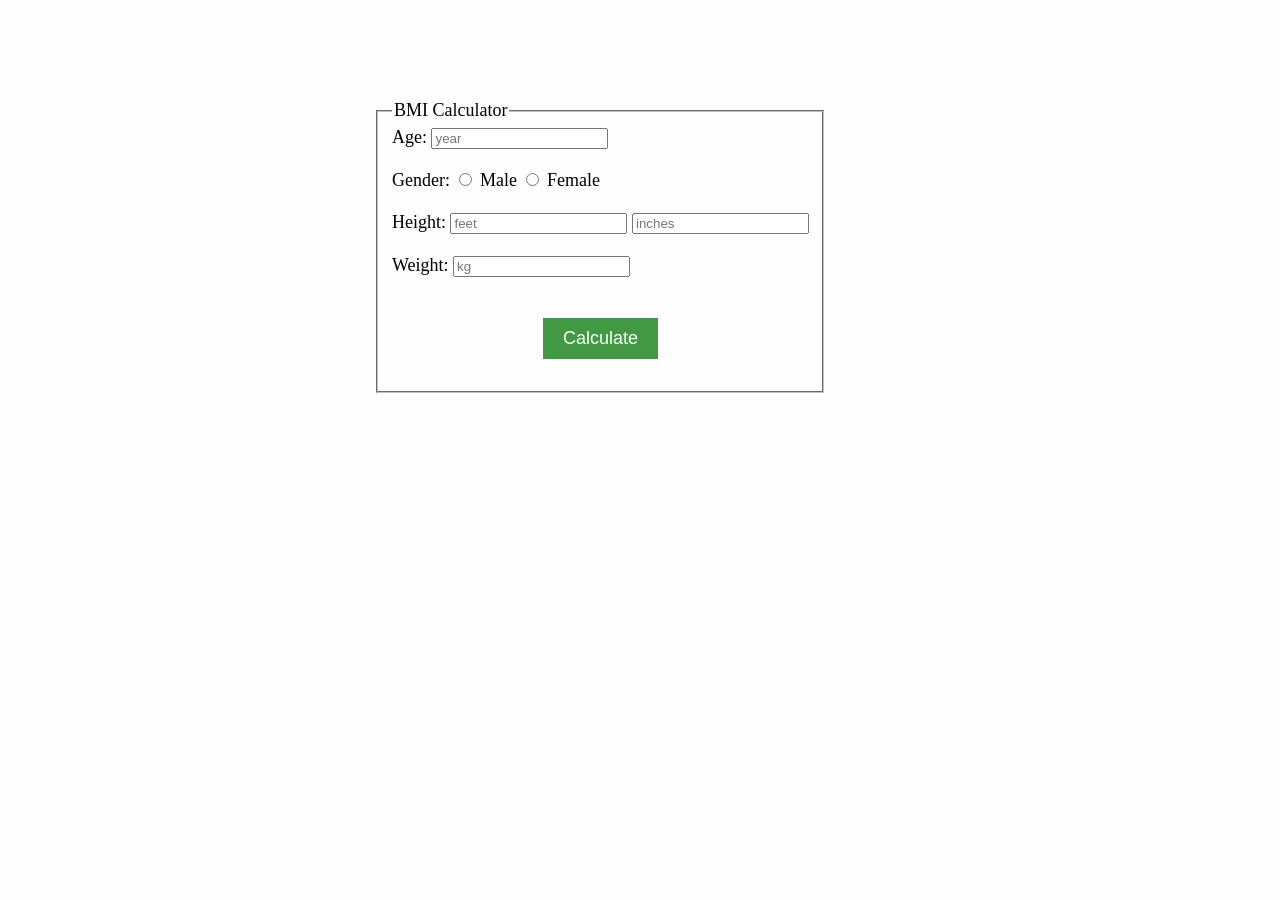
<file: BMI Calculator/index.html>
<!DOCTYPE html>
<html>
<head>
    <title>BMI Calculator</title>
    <link rel="stylesheet" href="style.css">
    <script src="script.js" defer></script>
</head>
<body>
    <div class="cal">
        <fieldset>
            <legend>BMI Calculator</legend>
            <label for="age">Age: </label>
            <input type="number" id="age" placeholder="year"><br><br>

            <label for="gender">Gender: </label>
            <input type="radio" id="male" name="gender" value="male">
            <label for="male">Male</label>
            <input type="radio" id="female" name="gender" value="female">
            <label for="female">Female</label><br><br>

            <label for="Height">Height: </label>
            <input type="number" id="height_feet" placeholder="feet">
            <input type="number" id="height_inch" placeholder="inches"><br><br>

            <label for="weight">Weight: </label>
            <input type="number" id="weight_kg" placeholder="kg"><br><br>

            <button id="btncal">Calculate</button>
        </fieldset>
        <fieldset id="bmr_fieldset">
            <legend>BMR</legend>
            <p id="bmr_result"></p>
        </fieldset>
    </div>
    <div id="result">
            <h2 id="bmi_result"></h2>
    </div>
</body>
</html>
</file>
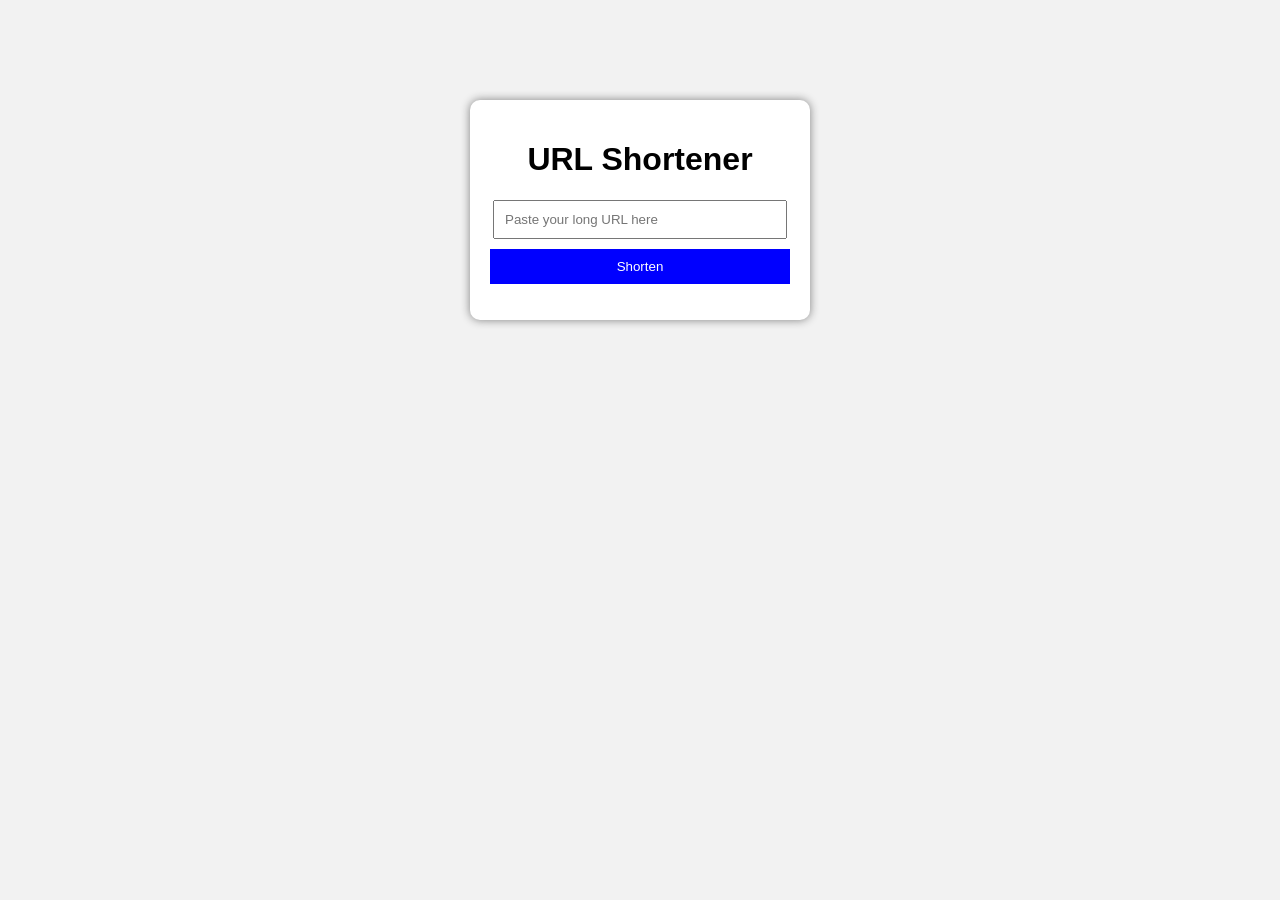
<file: Deploy/index.html>
<!DOCTYPE html>
<html>
<head>
  <title>My URL Shortener</title>
  <link rel="stylesheet" href="style.css">
</head>
<body>

  <div class="container">
    <h1>URL Shortener</h1>

    <input type="text" id="longUrl" placeholder="Paste your long URL here">
    <button onclick="shortenUrl()">Shorten</button>

    <p id="result"></p>
  </div>

  <script src="script.js"></script>
</body>
</html>
</file>
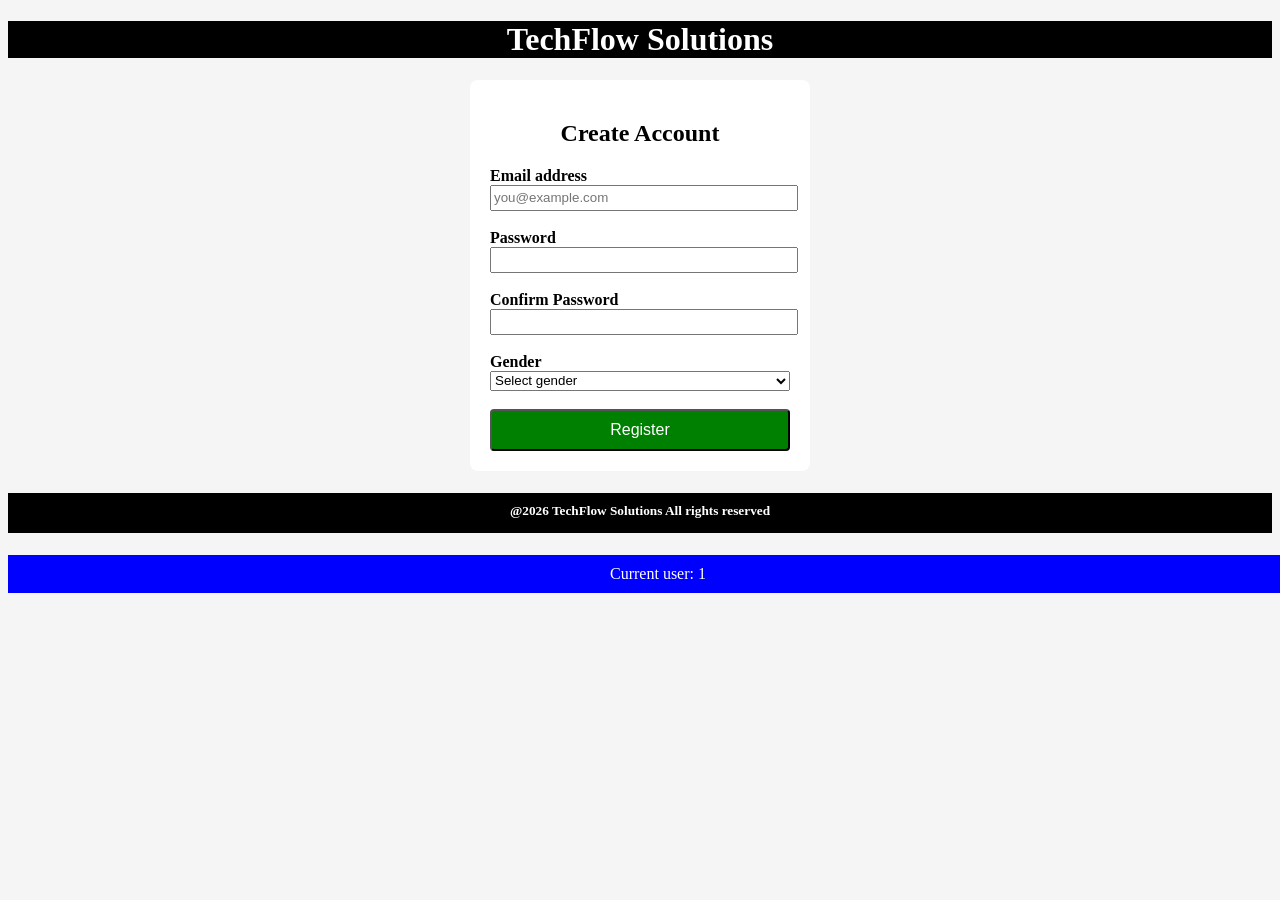
<file: lab performance 1/index.html>
<!DOCTYPE html>
<html lang="en">
<head>
    <title>Lab Performance 1</title>
    <link rel="stylesheet" href="style.css">
</head>
<body style="background-color: whitesmoke;">
    <h1> TechFlow Solutions </h1>
    <form class="regForm">
        <h2>Create Account</h2>

        <label for="email"><b>Email address</b></label><br>
        <input type="email" id="email" name="email" placeholder="you@example.com" required>
        <br><br>

        <label for="password"><b>Password</b></label><br>
        <input type="password" id="password" name="password" required >
        <br><br>

        <label for="confirm-password"><b>Confirm Password</b></label><br>
        <input type="password" id="confirm-password" name="confirm-password" required >
        <br><br>

        <label for="gender"><b>Gender</b></label><br>
        <select id="gender" name="gender" required >
            <option value="">Select gender</option>
            <option value="male">Male</option>
            <option value="female">Female</option>
            <option value="other">Other</option>
        </select>
        <br><br>
        <button type="submit">Register</button>
    </form>
    <h5>@2026 TechFlow Solutions All rights reserved</h5>
    <footer> Current user: 1 </footer>
</body>
</html>
</file>
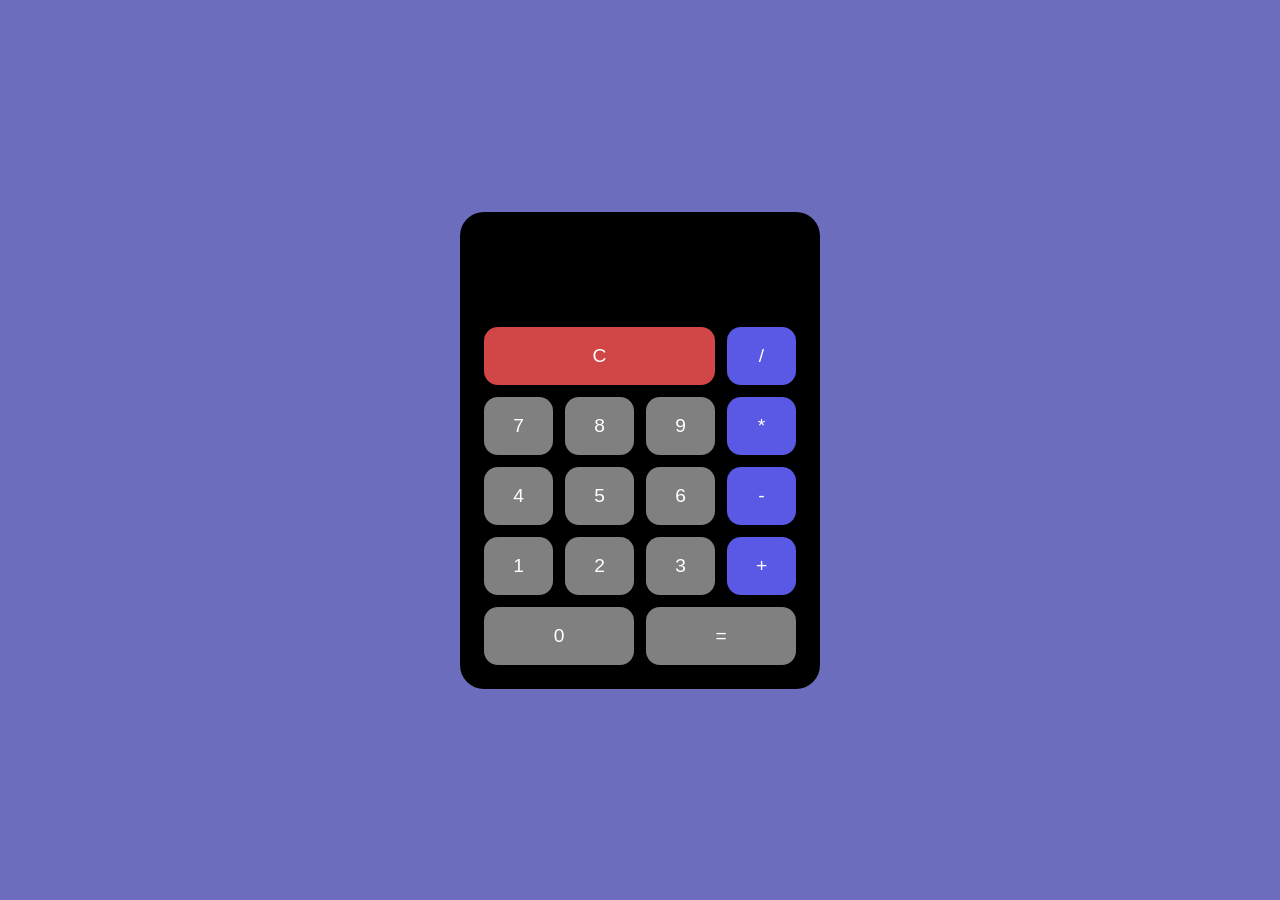
<file: Mid JS Calculator/index.html>
<!DOCTYPE html>
<html>
<head>
    <title>Calculator</title>
    <style>
        * {
            box-sizing: border-box;
        }

        body {
            margin: 0;
            min-height: 100vh;
            display: flex;
            justify-content: center;
            align-items: center;
            background:  rgb(109, 109, 190);
            font-family: Arial, sans-serif;
            color: white;
        }

        .cal {
            width: min(360px, 92vw);
            background: black;
            border-radius: 24px;
            padding: 24px;
            display: grid;
            gap: 18px;
        }

        .cal__screen {
            width: 100%;
            padding: 18px 16px;
            border-radius: 16px;
            border: none;
            background: black;
            color: white;
            font-size: 2rem;
            text-align: right;
        }

        .cal__buttons {
            display: grid;
            grid-template-columns: repeat(4, 1fr);
            gap: 12px;
        }

        .btn {
            padding: 18px 0;
            border: none;
            border-radius: 14px;
            font-size: 1.2rem;
            cursor: pointer;
            color: white;
            background: gray;
        }

        .btn--operator {
            background: rgb(89, 89, 230);
        }

        .btn--wide {
            grid-column: span 3;
        }
        .btn--ewide {
            grid-column: span 2;
        }

        .btn--clear {
            background: rgb(209, 70, 70);
        }

        .btn--equals {
            background: green;
        }
    </style>
</head>
<body>
    <div class="cal" id="cal">
        <input class="cal__screen" id="display" type="text" readonly value="" aria-label="Calculator display" />
        <div class="cal__buttons">
            <button class="btn btn--clear btn--wide" data-action="clear">C</button>
            <button class="btn btn--operator" data-value="/">/</button>

            <button class="btn" data-value="7">7</button>
            <button class="btn" data-value="8">8</button>
            <button class="btn" data-value="9">9</button>

            <button class="btn btn--operator" data-value="*">*</button>

            <button class="btn" data-value="4">4</button>
            <button class="btn" data-value="5">5</button>
            <button class="btn" data-value="6">6</button>

            <button class="btn btn--operator" data-value="-">-</button>

            <button class="btn" data-value="1">1</button>
            <button class="btn" data-value="2">2</button>
            <button class="btn" data-value="3">3</button>
            
            <button class="btn btn--operator" data-value="+">+</button>

            
            <button class="btn btn--ewide" data-value="0">0</button>
            <button class="btn btn--ewide" data-action="equals">=</button>
            
        </div>
    </div>

    <script>
        const display = document.getElementById('display');
        const buttons = document.querySelectorAll('#cal .btn');

        function appendInput(value) {
            display.value += value;
        }

        function clearDisplay() {
            display.value = '';
        }

        function calculateResult() {
            try {
                const expression = display.value.trim();
                if (!expression) {
                    return;
                }

                const result = eval(expression);
                display.value = String(result);
            } catch (error) {
                display.value = 'Error';
            }
        }

        buttons.forEach(button => {
            button.addEventListener('click', () => {
                const action = button.dataset.action;
                const value = button.dataset.value;

                if (action === 'clear') {
                    clearDisplay();
                    return;
                }

                if (action === 'equals') {
                    calculateResult();
                    return;
                }

                if (value) {
                    appendInput(value);
                }
            });
        });
    </script>
</body>
</html>
</file>
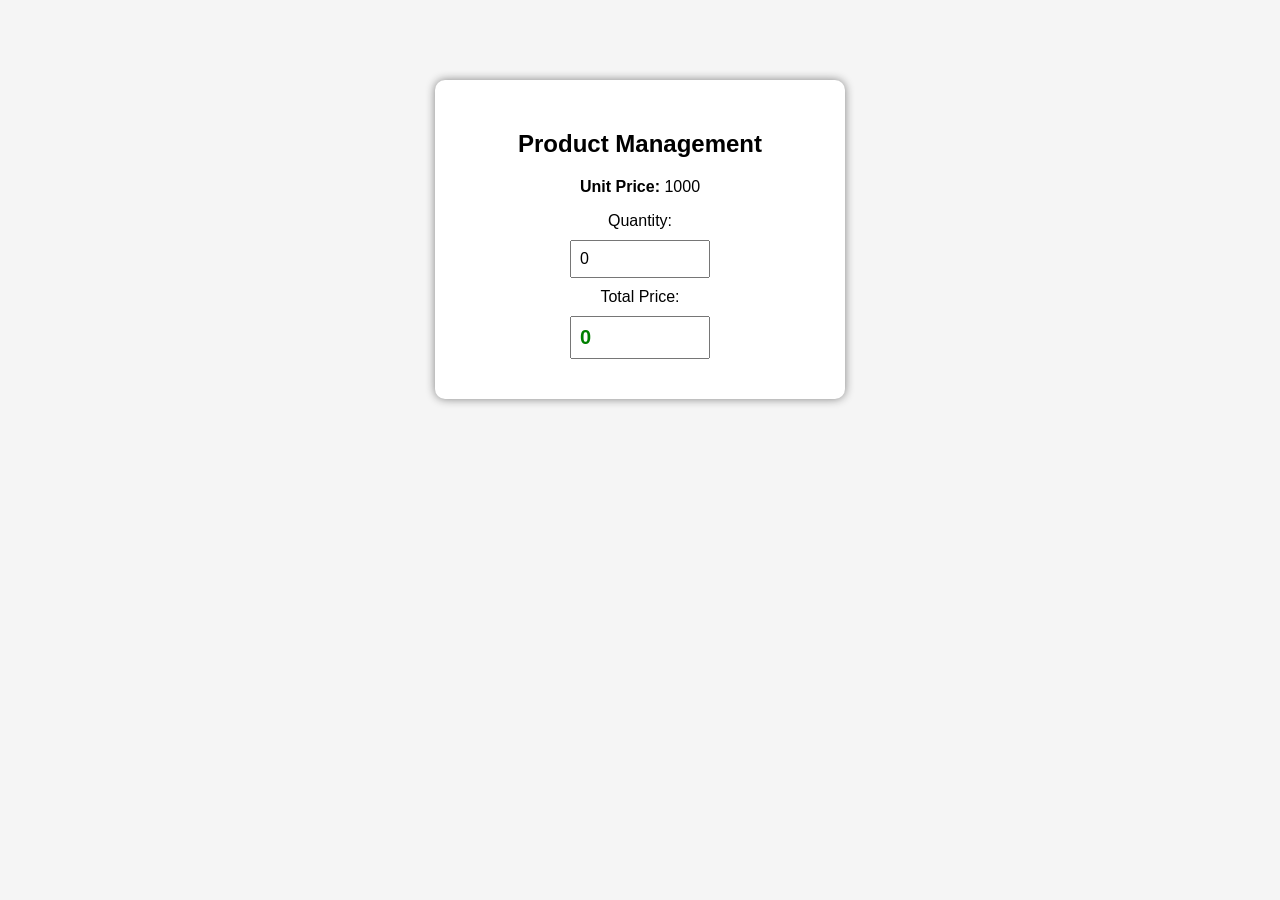
<file: test.html>
<!DOCTYPE html>
<html>
<head>
    <title>Product Management Page</title>
    <style>
        body{
            font-family: Arial, sans-serif;
            background-color: whitesmoke;
            text-align: center;
            margin-top: 80px;
        }
        .container{
            background: white;
            width: 350px;
            margin: auto;
            padding: 30px;
            border-radius: 10px;
            box-shadow: 0 0 10px gray;
        }
        input{
            padding: 8px;
            width: 120px;
            margin: 10px;
            font-size: 16px;
        }
        .price{
            font-size: 20px;
            font-weight: bold;
            color: green;
        }
    </style>
</head>

<body>
    <div class="container">
        <h2>Product Management</h2>
        <p><b>Unit Price:</b> 1000</p>

        <label>Quantity:</label><br>
        <input type="number" id="quantity" value="0" min="0">
        <br>

        <label>Total Price:</label><br>
        <input type="text" id="total" readonly value="0" class="price">
    </div>
    <script>
    const unitPrice = 1000;
    const quantityInput = document.getElementById("quantity");
    const totalField = document.getElementById("total");
    
    quantityInput.addEventListener("input", function(){
        let quantity = parseInt(quantityInput.value);

        if(quantity < 0){
            alert("Quantity cannot be negative!");
            quantity = 0;
            quantityInput.value = 0;
        }
        let total = unitPrice * quantity;
        totalField.value = total;
    
        if(total > 1000)
            alert("Congratulations! You are eligible for a Gift Coupon!");
    });
    </script>
</body>
</html>
</file>
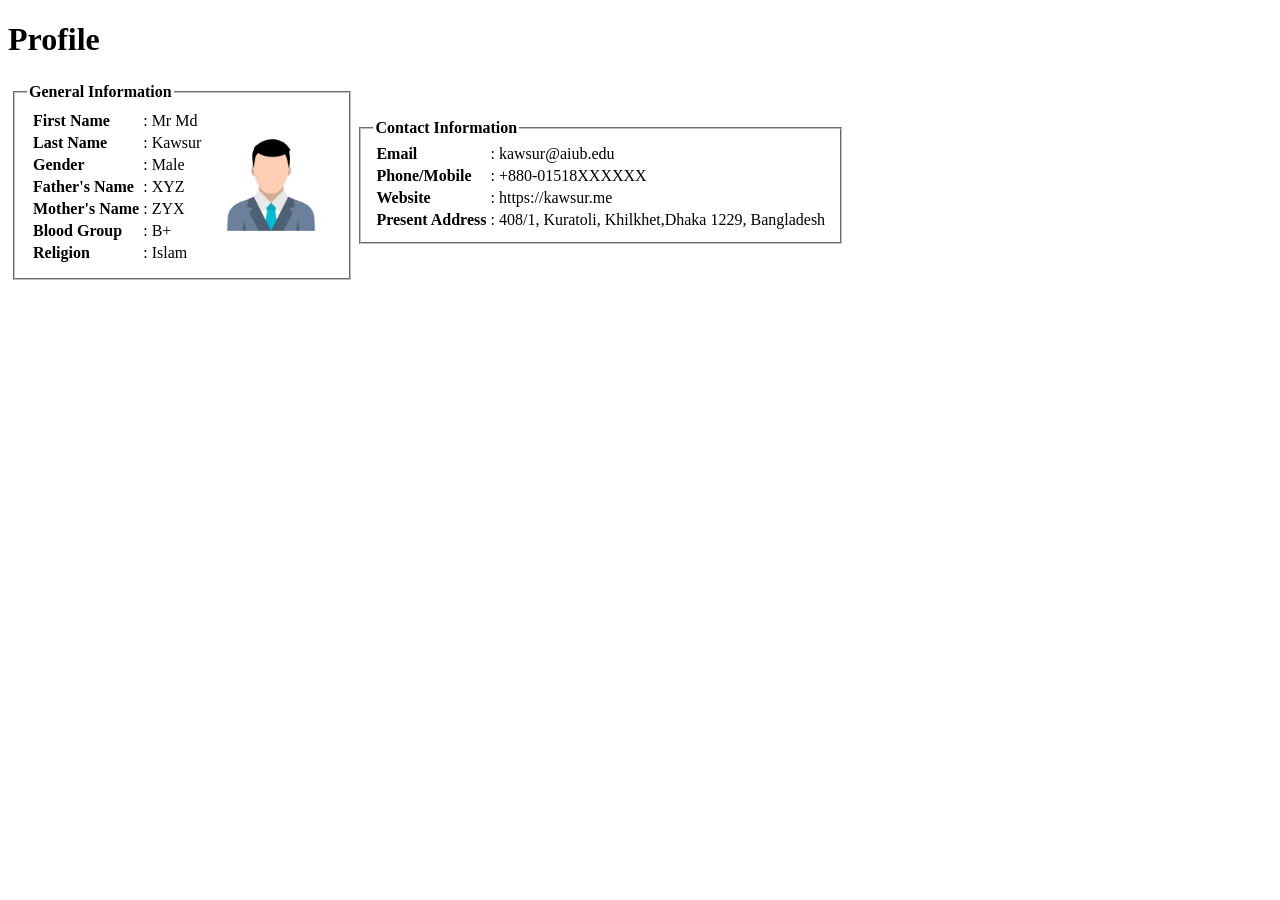
<file: create profile using only html/new.html>
<!DOCTYPE html>
<html>

<head>
    <title>Profile</title>
</head>

<body>
    <h1>Profile</h1>

    <table>
		<tr>
            <td>
				<fieldset>
					<legend><b>General Information</b></legend>
					<table>
						<tr>
							<td>
								<table>
									<tr>
										<td><b>First Name</b></td>
										<td>:</td>
										<td>Mr Md</td>
									</tr>
									<tr>
										<td><b>Last Name</b></td>
										<td>:</td>
										<td>Kawsur</td>
									</tr>
									<tr>
										<td><b>Gender</b></td>
										<td>:</td>
										<td>Male</td>
									</tr>
									<tr>
										<td><b>Father's Name</b></td>
										<td>:</td>
										<td>XYZ</td>
									</tr>
									<tr>
										<td><b>Mother's Name</b></td>
										<td>:</td>
										<td>ZYX</td>
									</tr>
									<tr>
										<td><b>Blood Group</b></td>
										<td>:</td>
										<td>B+</td>
									</tr>
									<tr>
										<td><b>Religion</b></td>
										<td>:</td>
										<td>Islam</td>
									</tr>
								</table>
							</td>
							<td>
								<table>
									<tr>
										<td>
											<img src="vector-users-icon.jpg" width="120">
										</td>
									</tr>
								</table>
							</td>
						</tr>
					</table>
				</fieldset>
            </td>
            <td>
				<fieldset>
					<legend><b>Contact Information</b></legend>
					<table>
						<tr>
							<td><b>Email</b></td>
							<td>:</td>
							<td>kawsur@aiub.edu</td>
						</tr>
						<tr>
							<td><b>Phone/Mobile</b></td>
							<td>:</td>
							<td>+880-01518XXXXXX</td>
						</tr>
						<tr>
							<td><b>Website</b></td>
							<td>:</td>
							<td>https://kawsur.me</td>
						</tr>
						<tr>
							<td><b>Present Address</b></td>
							<td>:</td>
							<td>408/1, Kuratoli, Khilkhet,Dhaka 1229, Bangladesh</td>
						</tr>
					</table>
				</fieldset>
			</td>
		</tr>
    </table>

</body>

</html>
</file>
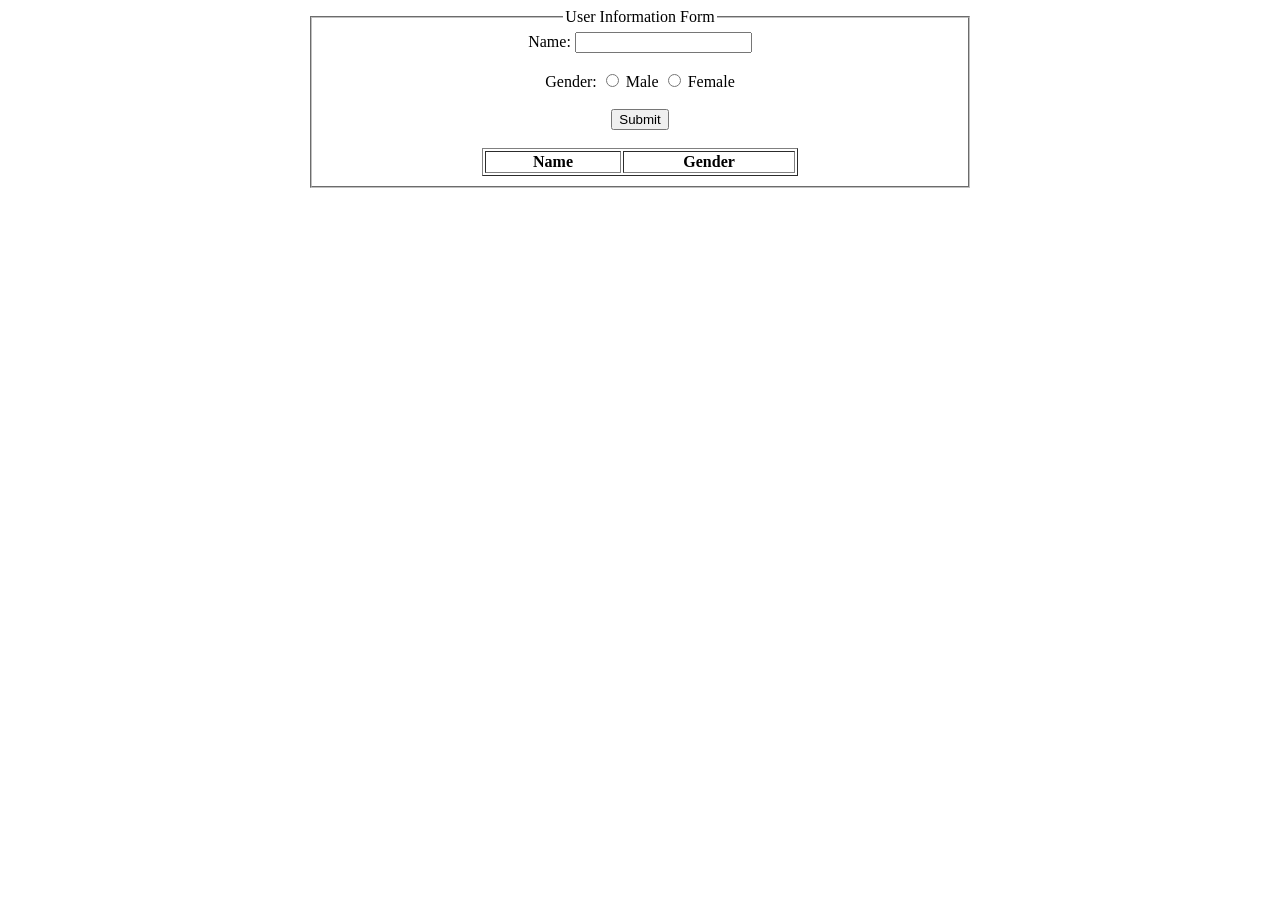
<file: Mid DOM Manupulation/23-51887-2.html>
<!DOCTYPE html>
<html>
<head>
    <title>User Information</title>
    <style>
        #userinfo{
            margin:auto;
            width: 50%;
            text-align: center;
        }
        #dataTable{
            margin:auto;
            width: 50%;
        }
    </style>
</head>
<body>
    <fieldset id="userinfo">
        <legend>User Information Form</legend>
        <label>Name:</label>
        <input type="text" id="name"> 
        <br><br>
        
        <label>Gender:</label>
        <input type="radio" name="gender" value="Male"> Male
        <input type="radio" name="gender" value="Female"> Female
        
        <br><br>
        
        <button id="btnsubmit">Submit</button>
        
        <br><br>
        
        <table border="1" id="dataTable">
            <tr>
                <th>Name</th>
                <th>Gender</th>
            </tr>
        </table>
    </fieldset>
 
    
    
    <script>
        const submitButton = document.getElementById("btnsubmit");
        submitButton.addEventListener("click", addData);
        function addData()
        {
            const name = document.getElementById("name").value;
            const gender = document.querySelector('input[name="gender"]:checked').value;
            const table = document.getElementById("dataTable");

            const row = table.insertRow();
            const cell1 = row.insertCell(0);
            const cell2 = row.insertCell(1);
        
            cell1.innerHTML = name;
            cell2.innerHTML = gender;
        }  
    </script>
</body>
</html>
</file>
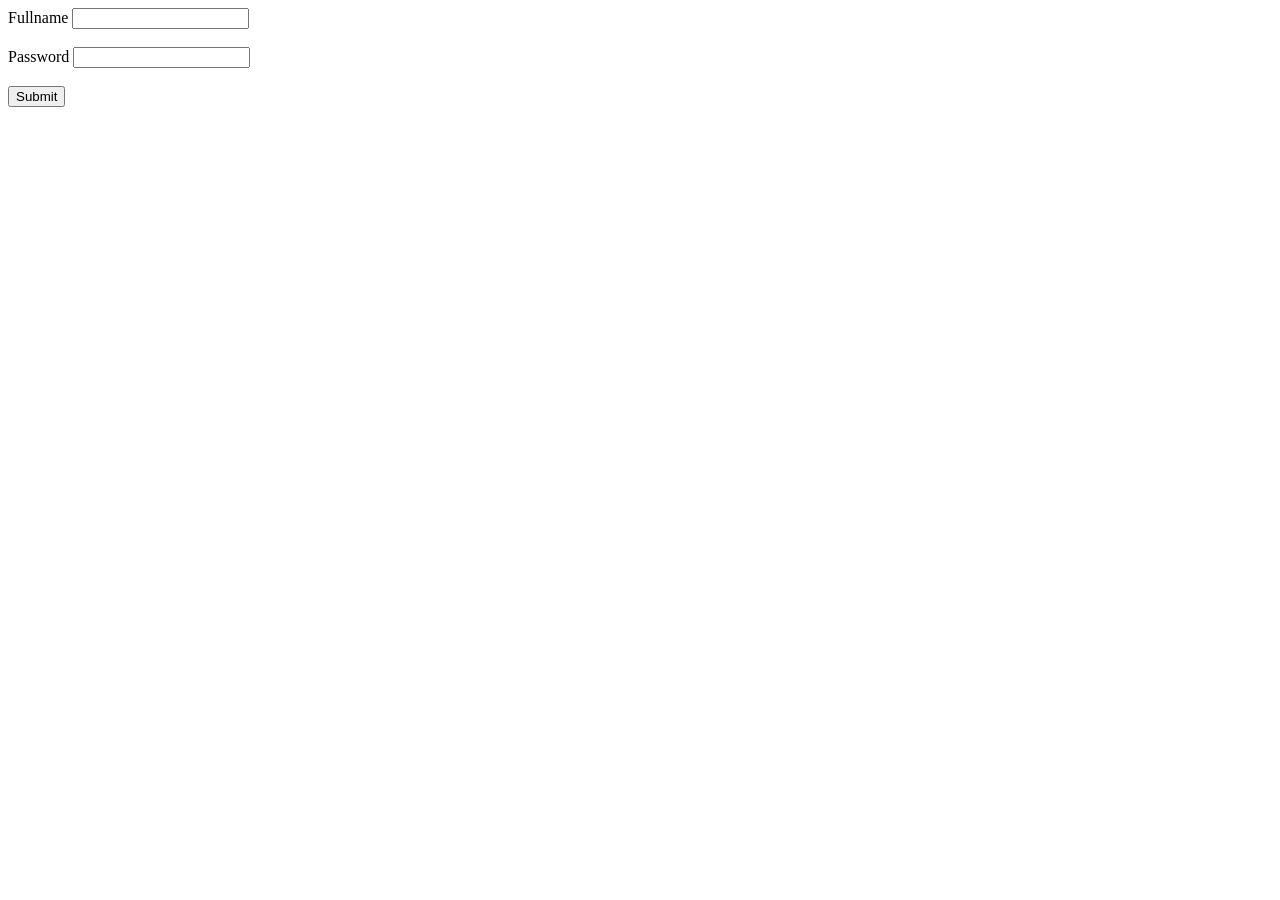
<file: form validation using js/1/jsDemo.html>
<!DOCTYPE html>
<html>
<head>
	<title>JS Demo</title>
	
</head>
<body>
	<form onsubmit="return validate(this);">

		<label for="fullname">Fullname</label>
		<input type="text" name="fullname" id="fullname">
		<span id="fullnameErrMsg" style="color:red"></span>
		<br><br>

		<label for="password">Password</label>
		<input type="password" name="password" id="password">
		<span id="passwordErrMsg" style="color:red"></span>
		<br><br>

		<input type="submit">

	</form>
	<script src="external.js"></script>
</body>
</html>
</file>
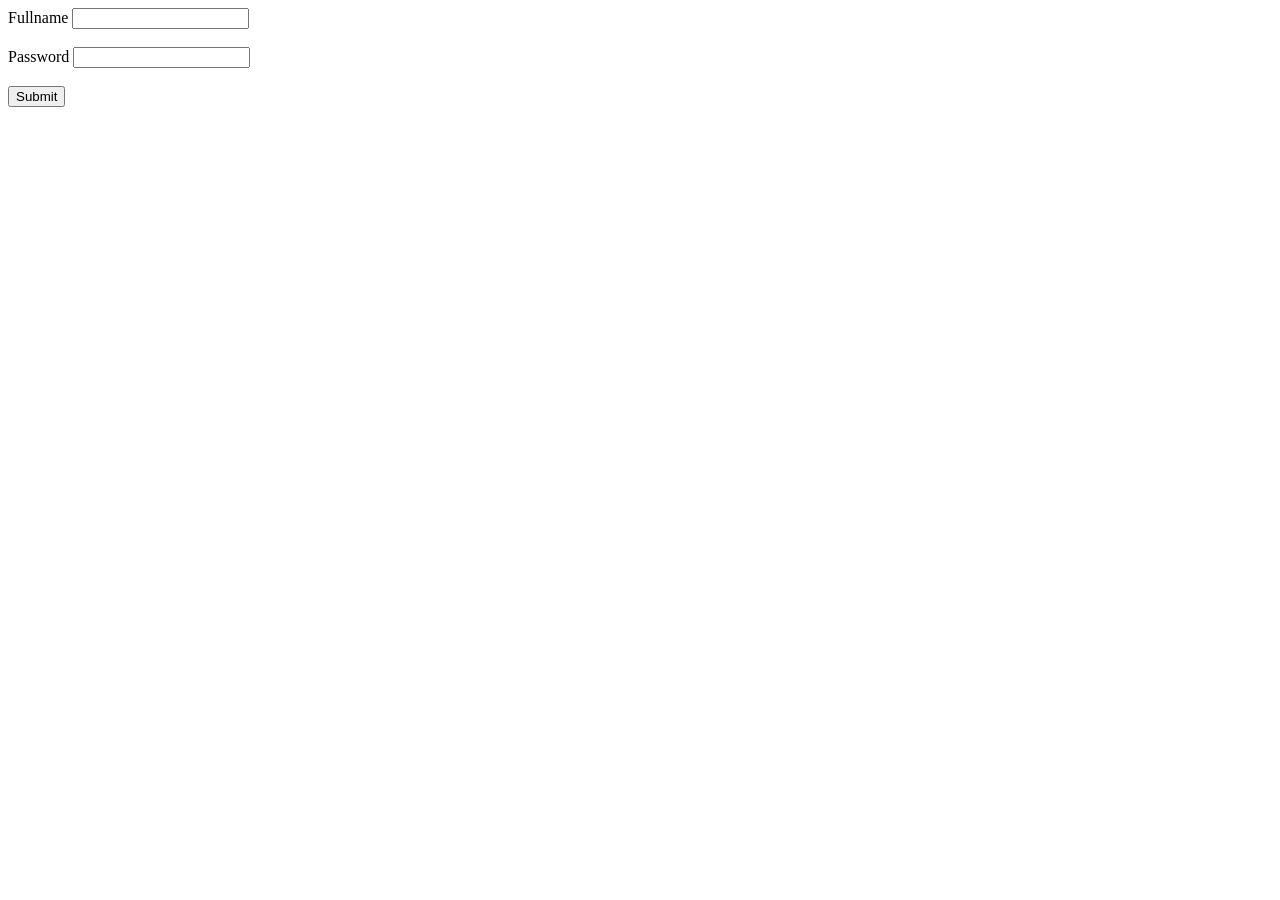
<file: form validation using js/2/jsDemo.html>
<!DOCTYPE html>
<html>
<head>
	<title>JS Demo</title>
	
</head>
<body>
	<form id="loginForm">
		<label for="fullname">Fullname</label>
		<input type="text" name="fullname" id="fullname">
		<span id="fullnameErrMsg" style="color:red"></span>
		<br><br>
		
		<label for="password">Password</label>
		<input type="password" name="password" id="password">
		<span id="passwordErrMsg" style="color:red"></span>
		<br><br>
		<input type="submit">
	</form>
	<script src="external.js"></script>
</body>
</html>
</file>
<file: BMI Calculator/style.css>
body{
    background-color: rgba(254, 254, 254, 0.888);
    font-family: 'Times New Roman', Times, serif;
    font-size: 18px;
}
.cal{
    display:flex;
    justify-content: center;
    margin-top: 100px;
}
#btncal{
    background-color: rgb(67, 152, 67);
    color: white;
    border: none;
    padding: 10px 20px;
    font-size: 18px;
    cursor: pointer;
    display: block;
    margin: 20px auto;  
}
#result{
    display: flex;
    text-align: center;
    font-size: 20px;
    margin-top: auto;
    justify-content: center;
}
#bmr_fieldset{
    visibility: hidden;
    display: flex;
}
</file>
<file: Deploy/style.css>
body {
  font-family: Arial;
  background: #f2f2f2;
  text-align: center;
  margin-top: 100px;
}

.container {
  background: white;
  padding: 20px;
  width: 300px;
  margin: auto;
  border-radius: 10px;
  box-shadow: 0 0 10px gray;
}

input {
  width: 90%;
  padding: 10px;
  margin-bottom: 10px;
}

button {
  padding: 10px;
  width: 100%;
  background: blue;
  color: white;
  border: none;
  cursor: pointer;
}

button:hover {
  background: darkblue;
}
</file>
<file: lab performance 1/style.css>
h1 {
    color: white;
    background-color: black;
    text-align: center;
}
.regForm{
    background-color: white; 
    padding: 20px; 
    border-radius: 8px; 
    max-width: 300px; 
    margin: 20px auto; 
}
.regForm h2 {
    text-align: center;
}
.regForm input , .regForm select {
    width: 100%;
    height: 20px;
}
.regForm button{
    background-color: green; 
    color: white; 
    padding: 10px 20px; 
    width: 100%;
    border-radius: 4px; 
    cursor: pointer; 
    font-size: 16px;
}
h5{
    color: white;
    background-color: black;
    text-align: center;
    padding-top: 10px;
    height: 30px;
}
footer{
    position: fixed;  
    width: 100%; 
    background-color: blue; 
    color: white; 
    text-align: center; 
    padding: 10px;
}
</file>
